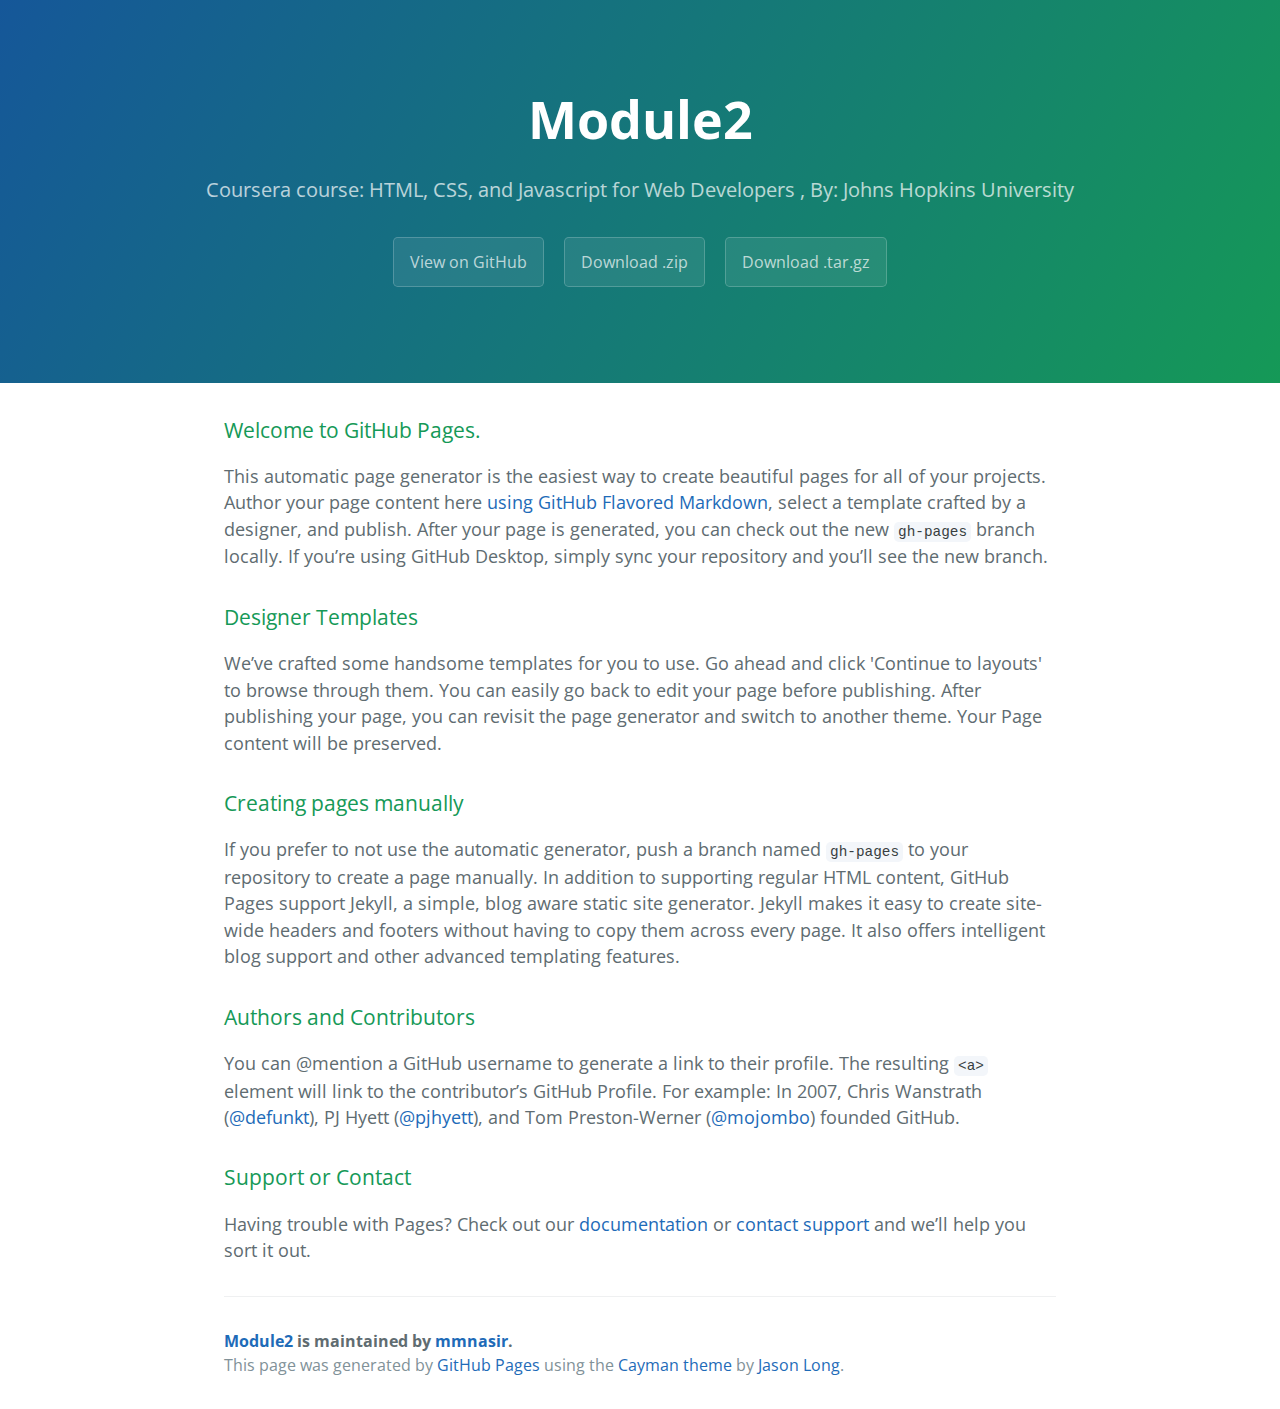
<file: index.html>
<!DOCTYPE html>
<html lang="en-us">
  <head>
    <meta charset="UTF-8">
    <title>Module2 by mmnasir</title>
    <meta name="viewport" content="width=device-width, initial-scale=1">
    <link rel="stylesheet" type="text/css" href="stylesheets/normalize.css" media="screen">
    <link href='https://fonts.googleapis.com/css?family=Open+Sans:400,700' rel='stylesheet' type='text/css'>
    <link rel="stylesheet" type="text/css" href="stylesheets/stylesheet.css" media="screen">
    <link rel="stylesheet" type="text/css" href="stylesheets/github-light.css" media="screen">
  </head>
  <body>
    <section class="page-header">
      <h1 class="project-name">Module2</h1>
      <h2 class="project-tagline">Coursera course: HTML, CSS, and Javascript for Web Developers , By: Johns Hopkins University</h2>
      <a href="https://github.com/mmnasir/module2" class="btn">View on GitHub</a>
      <a href="https://github.com/mmnasir/module2/zipball/master" class="btn">Download .zip</a>
      <a href="https://github.com/mmnasir/module2/tarball/master" class="btn">Download .tar.gz</a>
    </section>

    <section class="main-content">
      <h3>
<a id="welcome-to-github-pages" class="anchor" href="#welcome-to-github-pages" aria-hidden="true"><span aria-hidden="true" class="octicon octicon-link"></span></a>Welcome to GitHub Pages.</h3>

<p>This automatic page generator is the easiest way to create beautiful pages for all of your projects. Author your page content here <a href="https://guides.github.com/features/mastering-markdown/">using GitHub Flavored Markdown</a>, select a template crafted by a designer, and publish. After your page is generated, you can check out the new <code>gh-pages</code> branch locally. If you’re using GitHub Desktop, simply sync your repository and you’ll see the new branch.</p>

<h3>
<a id="designer-templates" class="anchor" href="#designer-templates" aria-hidden="true"><span aria-hidden="true" class="octicon octicon-link"></span></a>Designer Templates</h3>

<p>We’ve crafted some handsome templates for you to use. Go ahead and click 'Continue to layouts' to browse through them. You can easily go back to edit your page before publishing. After publishing your page, you can revisit the page generator and switch to another theme. Your Page content will be preserved.</p>

<h3>
<a id="creating-pages-manually" class="anchor" href="#creating-pages-manually" aria-hidden="true"><span aria-hidden="true" class="octicon octicon-link"></span></a>Creating pages manually</h3>

<p>If you prefer to not use the automatic generator, push a branch named <code>gh-pages</code> to your repository to create a page manually. In addition to supporting regular HTML content, GitHub Pages support Jekyll, a simple, blog aware static site generator. Jekyll makes it easy to create site-wide headers and footers without having to copy them across every page. It also offers intelligent blog support and other advanced templating features.</p>

<h3>
<a id="authors-and-contributors" class="anchor" href="#authors-and-contributors" aria-hidden="true"><span aria-hidden="true" class="octicon octicon-link"></span></a>Authors and Contributors</h3>

<p>You can @mention a GitHub username to generate a link to their profile. The resulting <code>&lt;a&gt;</code> element will link to the contributor’s GitHub Profile. For example: In 2007, Chris Wanstrath (<a href="https://github.com/defunkt" class="user-mention">@defunkt</a>), PJ Hyett (<a href="https://github.com/pjhyett" class="user-mention">@pjhyett</a>), and Tom Preston-Werner (<a href="https://github.com/mojombo" class="user-mention">@mojombo</a>) founded GitHub.</p>

<h3>
<a id="support-or-contact" class="anchor" href="#support-or-contact" aria-hidden="true"><span aria-hidden="true" class="octicon octicon-link"></span></a>Support or Contact</h3>

<p>Having trouble with Pages? Check out our <a href="https://help.github.com/pages">documentation</a> or <a href="https://github.com/contact">contact support</a> and we’ll help you sort it out.</p>

      <footer class="site-footer">
        <span class="site-footer-owner"><a href="https://github.com/mmnasir/module2">Module2</a> is maintained by <a href="https://github.com/mmnasir">mmnasir</a>.</span>

        <span class="site-footer-credits">This page was generated by <a href="https://pages.github.com">GitHub Pages</a> using the <a href="https://github.com/jasonlong/cayman-theme">Cayman theme</a> by <a href="https://twitter.com/jasonlong">Jason Long</a>.</span>
      </footer>

    </section>

  
  </body>
</html>
</file>
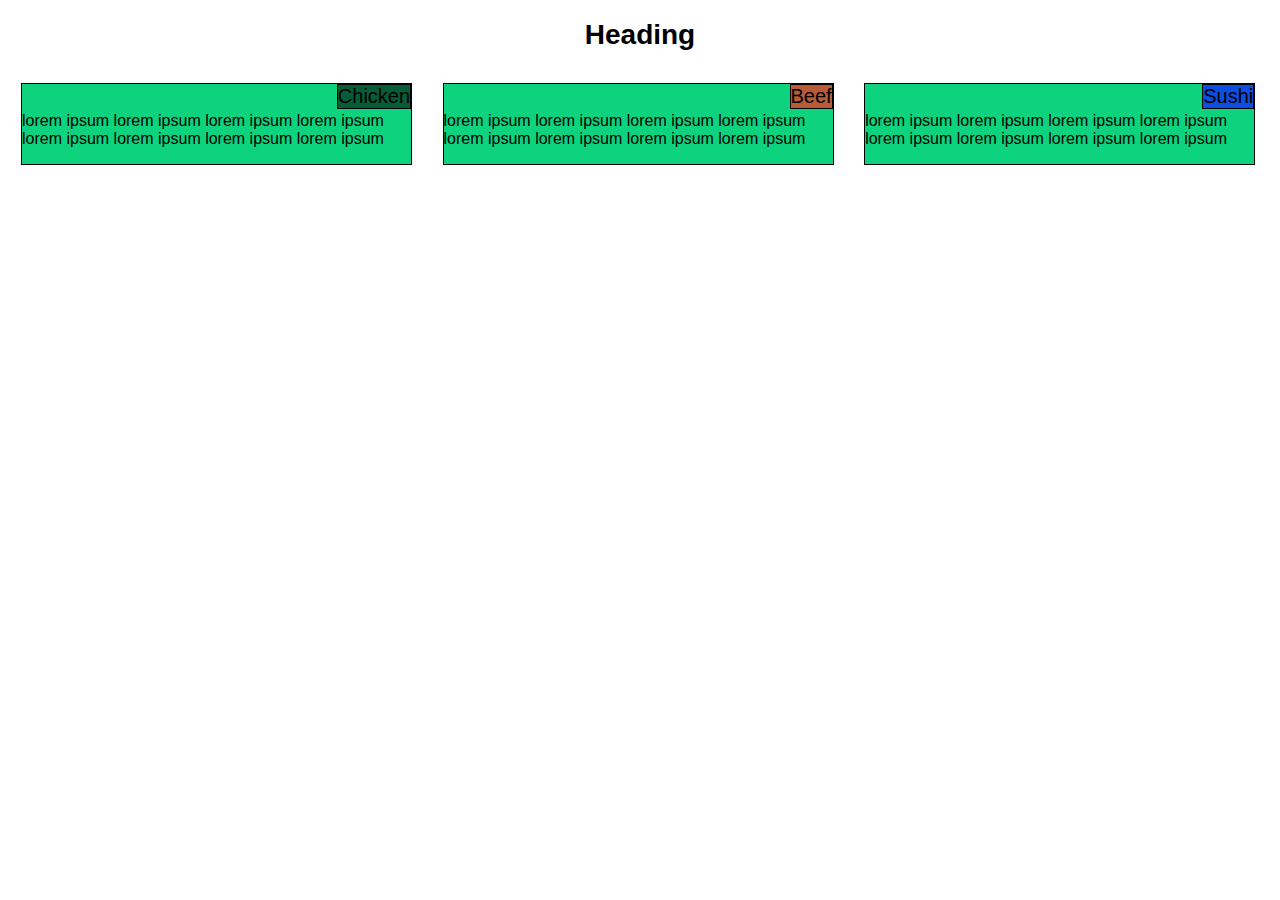
<file: module2-solution/index.html>
<!DOCTYPE html>
<html>
<head>
	<title></title>
	<link rel="stylesheet" type="text/css" href="style.css">

</head>
<body>
<h1>Heading</h1>

<section id="section1">
	<div class="content">
		<div class="title">Chicken</div>
		<p>lorem ipsum lorem ipsum lorem ipsum lorem ipsum lorem ipsum lorem ipsum lorem ipsum lorem ipsum</p>		
	</div>
</section>

<section id="section2">
	<div class="content">
		<div class="title">Beef</div>
		<p>lorem ipsum lorem ipsum lorem ipsum lorem ipsum lorem ipsum lorem ipsum lorem ipsum lorem ipsum</p>
	</div>
</section>

<section id="section3">
	<div class="content">
		<div class="title">Sushi</div>
		<p>lorem ipsum lorem ipsum lorem ipsum lorem ipsum lorem ipsum lorem ipsum lorem ipsum lorem ipsum</p>
	</div>
</section>
</body>
</html>
</file>
<file: stylesheets/stylesheet.css>
* {
  box-sizing: border-box; }

body {
  padding: 0;
  margin: 0;
  font-family: "Open Sans", "Helvetica Neue", Helvetica, Arial, sans-serif;
  font-size: 16px;
  line-height: 1.5;
  color: #606c71; }

a {
  color: #1e6bb8;
  text-decoration: none; }
  a:hover {
    text-decoration: underline; }

.btn {
  display: inline-block;
  margin-bottom: 1rem;
  color: rgba(255, 255, 255, 0.7);
  background-color: rgba(255, 255, 255, 0.08);
  border-color: rgba(255, 255, 255, 0.2);
  border-style: solid;
  border-width: 1px;
  border-radius: 0.3rem;
  transition: color 0.2s, background-color 0.2s, border-color 0.2s; }
  .btn + .btn {
    margin-left: 1rem; }

.btn:hover {
  color: rgba(255, 255, 255, 0.8);
  text-decoration: none;
  background-color: rgba(255, 255, 255, 0.2);
  border-color: rgba(255, 255, 255, 0.3); }

@media screen and (min-width: 64em) {
  .btn {
    padding: 0.75rem 1rem; } }

@media screen and (min-width: 42em) and (max-width: 64em) {
  .btn {
    padding: 0.6rem 0.9rem;
    font-size: 0.9rem; } }

@media screen and (max-width: 42em) {
  .btn {
    display: block;
    width: 100%;
    padding: 0.75rem;
    font-size: 0.9rem; }
    .btn + .btn {
      margin-top: 1rem;
      margin-left: 0; } }

.page-header {
  color: #fff;
  text-align: center;
  background-color: #159957;
  background-image: linear-gradient(120deg, #155799, #159957); }

@media screen and (min-width: 64em) {
  .page-header {
    padding: 5rem 6rem; } }

@media screen and (min-width: 42em) and (max-width: 64em) {
  .page-header {
    padding: 3rem 4rem; } }

@media screen and (max-width: 42em) {
  .page-header {
    padding: 2rem 1rem; } }

.project-name {
  margin-top: 0;
  margin-bottom: 0.1rem; }

@media screen and (min-width: 64em) {
  .project-name {
    font-size: 3.25rem; } }

@media screen and (min-width: 42em) and (max-width: 64em) {
  .project-name {
    font-size: 2.25rem; } }

@media screen and (max-width: 42em) {
  .project-name {
    font-size: 1.75rem; } }

.project-tagline {
  margin-bottom: 2rem;
  font-weight: normal;
  opacity: 0.7; }

@media screen and (min-width: 64em) {
  .project-tagline {
    font-size: 1.25rem; } }

@media screen and (min-width: 42em) and (max-width: 64em) {
  .project-tagline {
    font-size: 1.15rem; } }

@media screen and (max-width: 42em) {
  .project-tagline {
    font-size: 1rem; } }

.main-content :first-child {
  margin-top: 0; }
.main-content img {
  max-width: 100%; }
.main-content h1, .main-content h2, .main-content h3, .main-content h4, .main-content h5, .main-content h6 {
  margin-top: 2rem;
  margin-bottom: 1rem;
  font-weight: normal;
  color: #159957; }
.main-content p {
  margin-bottom: 1em; }
.main-content code {
  padding: 2px 4px;
  font-family: Consolas, "Liberation Mono", Menlo, Courier, monospace;
  font-size: 0.9rem;
  color: #383e41;
  background-color: #f3f6fa;
  border-radius: 0.3rem; }
.main-content pre {
  padding: 0.8rem;
  margin-top: 0;
  margin-bottom: 1rem;
  font: 1rem Consolas, "Liberation Mono", Menlo, Courier, monospace;
  color: #567482;
  word-wrap: normal;
  background-color: #f3f6fa;
  border: solid 1px #dce6f0;
  border-radius: 0.3rem; }
  .main-content pre > code {
    padding: 0;
    margin: 0;
    font-size: 0.9rem;
    color: #567482;
    word-break: normal;
    white-space: pre;
    background: transparent;
    border: 0; }
.main-content .highlight {
  margin-bottom: 1rem; }
  .main-content .highlight pre {
    margin-bottom: 0;
    word-break: normal; }
.main-content .highlight pre, .main-content pre {
  padding: 0.8rem;
  overflow: auto;
  font-size: 0.9rem;
  line-height: 1.45;
  border-radius: 0.3rem; }
.main-content pre code, .main-content pre tt {
  display: inline;
  max-width: initial;
  padding: 0;
  margin: 0;
  overflow: initial;
  line-height: inherit;
  word-wrap: normal;
  background-color: transparent;
  border: 0; }
  .main-content pre code:before, .main-content pre code:after, .main-content pre tt:before, .main-content pre tt:after {
    content: normal; }
.main-content ul, .main-content ol {
  margin-top: 0; }
.main-content blockquote {
  padding: 0 1rem;
  margin-left: 0;
  color: #819198;
  border-left: 0.3rem solid #dce6f0; }
  .main-content blockquote > :first-child {
    margin-top: 0; }
  .main-content blockquote > :last-child {
    margin-bottom: 0; }
.main-content table {
  display: block;
  width: 100%;
  overflow: auto;
  word-break: normal;
  word-break: keep-all; }
  .main-content table th {
    font-weight: bold; }
  .main-content table th, .main-content table td {
    padding: 0.5rem 1rem;
    border: 1px solid #e9ebec; }
.main-content dl {
  padding: 0; }
  .main-content dl dt {
    padding: 0;
    margin-top: 1rem;
    font-size: 1rem;
    font-weight: bold; }
  .main-content dl dd {
    padding: 0;
    margin-bottom: 1rem; }
.main-content hr {
  height: 2px;
  padding: 0;
  margin: 1rem 0;
  background-color: #eff0f1;
  border: 0; }

@media screen and (min-width: 64em) {
  .main-content {
    max-width: 64rem;
    padding: 2rem 6rem;
    margin: 0 auto;
    font-size: 1.1rem; } }

@media screen and (min-width: 42em) and (max-width: 64em) {
  .main-content {
    padding: 2rem 4rem;
    font-size: 1.1rem; } }

@media screen and (max-width: 42em) {
  .main-content {
    padding: 2rem 1rem;
    font-size: 1rem; } }

.site-footer {
  padding-top: 2rem;
  margin-top: 2rem;
  border-top: solid 1px #eff0f1; }

.site-footer-owner {
  display: block;
  font-weight: bold; }

.site-footer-credits {
  color: #819198; }

@media screen and (min-width: 64em) {
  .site-footer {
    font-size: 1rem; } }

@media screen and (min-width: 42em) and (max-width: 64em) {
  .site-footer {
    font-size: 1rem; } }

@media screen and (max-width: 42em) {
  .site-footer {
    font-size: 0.9rem; } }
</file>
<file: stylesheets/github-light.css>
/*
The MIT License (MIT)

Copyright (c) 2016 GitHub, Inc.

Permission is hereby granted, free of charge, to any person obtaining a copy
of this software and associated documentation files (the "Software"), to deal
in the Software without restriction, including without limitation the rights
to use, copy, modify, merge, publish, distribute, sublicense, and/or sell
copies of the Software, and to permit persons to whom the Software is
furnished to do so, subject to the following conditions:

The above copyright notice and this permission notice shall be included in all
copies or substantial portions of the Software.

THE SOFTWARE IS PROVIDED "AS IS", WITHOUT WARRANTY OF ANY KIND, EXPRESS OR
IMPLIED, INCLUDING BUT NOT LIMITED TO THE WARRANTIES OF MERCHANTABILITY,
FITNESS FOR A PARTICULAR PURPOSE AND NONINFRINGEMENT. IN NO EVENT SHALL THE
AUTHORS OR COPYRIGHT HOLDERS BE LIABLE FOR ANY CLAIM, DAMAGES OR OTHER
LIABILITY, WHETHER IN AN ACTION OF CONTRACT, TORT OR OTHERWISE, ARISING FROM,
OUT OF OR IN CONNECTION WITH THE SOFTWARE OR THE USE OR OTHER DEALINGS IN THE
SOFTWARE.

*/

.pl-c /* comment */ {
  color: #969896;
}

.pl-c1 /* constant, variable.other.constant, support, meta.property-name, support.constant, support.variable, meta.module-reference, markup.raw, meta.diff.header */,
.pl-s .pl-v /* string variable */ {
  color: #0086b3;
}

.pl-e /* entity */,
.pl-en /* entity.name */ {
  color: #795da3;
}

.pl-smi /* variable.parameter.function, storage.modifier.package, storage.modifier.import, storage.type.java, variable.other */,
.pl-s .pl-s1 /* string source */ {
  color: #333;
}

.pl-ent /* entity.name.tag */ {
  color: #63a35c;
}

.pl-k /* keyword, storage, storage.type */ {
  color: #a71d5d;
}

.pl-s /* string */,
.pl-pds /* punctuation.definition.string, string.regexp.character-class */,
.pl-s .pl-pse .pl-s1 /* string punctuation.section.embedded source */,
.pl-sr /* string.regexp */,
.pl-sr .pl-cce /* string.regexp constant.character.escape */,
.pl-sr .pl-sre /* string.regexp source.ruby.embedded */,
.pl-sr .pl-sra /* string.regexp string.regexp.arbitrary-repitition */ {
  color: #183691;
}

.pl-v /* variable */ {
  color: #ed6a43;
}

.pl-id /* invalid.deprecated */ {
  color: #b52a1d;
}

.pl-ii /* invalid.illegal */ {
  color: #f8f8f8;
  background-color: #b52a1d;
}

.pl-sr .pl-cce /* string.regexp constant.character.escape */ {
  font-weight: bold;
  color: #63a35c;
}

.pl-ml /* markup.list */ {
  color: #693a17;
}

.pl-mh /* markup.heading */,
.pl-mh .pl-en /* markup.heading entity.name */,
.pl-ms /* meta.separator */ {
  font-weight: bold;
  color: #1d3e81;
}

.pl-mq /* markup.quote */ {
  color: #008080;
}

.pl-mi /* markup.italic */ {
  font-style: italic;
  color: #333;
}

.pl-mb /* markup.bold */ {
  font-weight: bold;
  color: #333;
}

.pl-md /* markup.deleted, meta.diff.header.from-file */ {
  color: #bd2c00;
  background-color: #ffecec;
}

.pl-mi1 /* markup.inserted, meta.diff.header.to-file */ {
  color: #55a532;
  background-color: #eaffea;
}

.pl-mdr /* meta.diff.range */ {
  font-weight: bold;
  color: #795da3;
}

.pl-mo /* meta.output */ {
  color: #1d3e81;
}
</file>
<file: module2-solution/style.css>
/*Homework Module 2 - Coursera 25.09.2016*/

* { box-sizing: border-box; }
 
 body {
 	font-family: arial;
 }

 h1 {
 	text-align: center;
 	font-size: 1.75rem;
 }
 .title {
 	position: absolute;
 	top: 0;
 	right: 0;
 	border: 1px solid black;
 	font-size: 1.25rem;
 }

 #section1, #section2, #section3 {
 	padding: 13px;
 }

 #section1 .content, #section2 .content, #section3 .content {
 	font-size: 1rem;
 	background-color: #0DD37E; 
 	position: relative;
 	border:1px solid black;
 	padding-top: 12px;
 }
 
#section1 .title {
	background-color: #065C37;
}

#section2 .title {
	background-color: #B95B37;
}

#section3 .title {
	background-color: #0D4EE1;
}

/* big screens  */
@media only screen and (min-width: 992px) {
	#section1, #section2, #section3 {
		display: inline-block;
		width: 33%;
	} 
}

/*middle screens*/
@media only screen and (min-width:768px) and (max-width: 991px) {
	#section1, #section2, #section3 {
		display: inline-block;
	} 

	#section1, #section2 {
		width: 49.7%;
	}

	#section3 {
		width: 100%;
	}

}

/*small screens and extra small*/
@media only screen and (max-width: 767px) {
	#section1, #section2, #section3 {
		display: inline-block;
		width: 100%;
	} 

}
</file>
